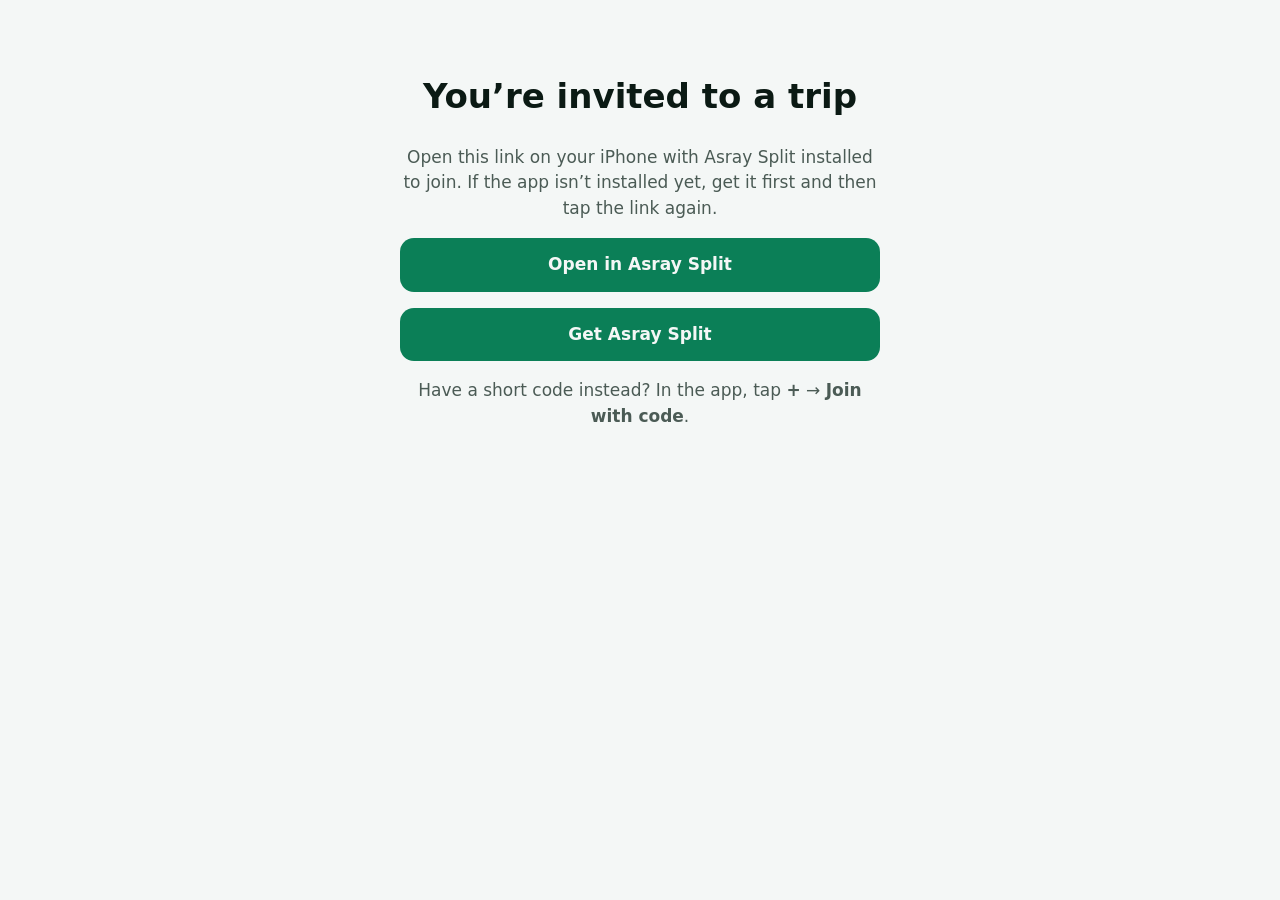
<file: web/join/index.html>
<!doctype html>
<html lang="en">
<head>
  <meta charset="utf-8">
  <meta name="viewport" content="width=device-width, initial-scale=1">
  <meta name="robots" content="noindex">
  <meta name="referrer" content="no-referrer">
  <title>Join a trip</title>
  <style>
    :root { --bg: #f4f7f6; --fg: #0b1a14; --brand: #0b7f57; --muted: #4b5b55; }
    @media (prefers-color-scheme: dark) { :root { --bg: #090e12; --fg: #eef5f2; --brand: #6eedb5; --muted: #9fb2ab; } }
    body { margin: 0; font: 17px/1.5 -apple-system, system-ui, sans-serif; background: var(--bg); color: var(--fg); }
    main { max-width: 480px; margin: 0 auto; padding: 48px 16px; text-align: center; }
    a.button { display: block; margin: 16px 0; padding: 14px; border-radius: 14px; background: var(--brand); color: var(--bg); text-decoration: none; font-weight: 600; }
    code { font-size: 1.4em; letter-spacing: .1em; }
    p { color: var(--muted); }
  </style>
</head>
<body>
<main>
  <h1>You’re invited to a trip</h1>
  <p>Open this link on your iPhone with Asray Split installed to join. If the app isn’t installed yet, get it first and then tap the link again.</p>
  <a class="button" id="open" href="#">Open in Asray Split</a>
  <a class="button" href="https://apps.apple.com/app/id0000000000">Get Asray Split</a>
  <p>Have a short code instead? In the app, tap <strong>+</strong> → <strong>Join with code</strong>.</p>
</main>
<script>
  // The invite token stays in the URL fragment/path only; nothing is sent to analytics.
  var token = location.pathname.split("/").filter(Boolean)[1] || new URLSearchParams(location.search).get("code") || "";
  if (/^[A-Za-z0-9_-]{8,64}$/.test(token)) document.getElementById("open").href = "asraysplit://join/" + token;
</script>
</body>
</html>
</file>
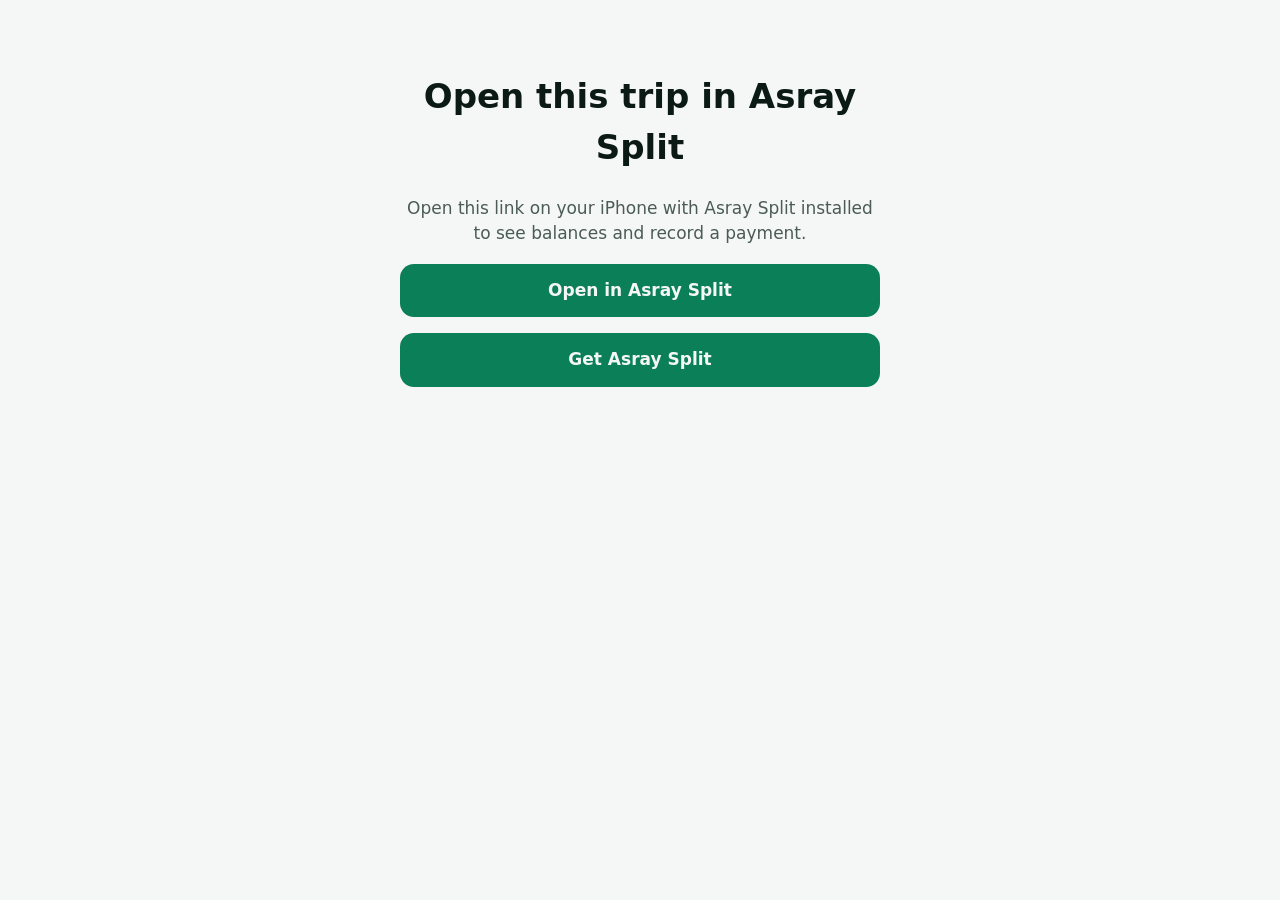
<file: web/trip/index.html>
<!doctype html>
<html lang="en">
<head>
  <meta charset="utf-8">
  <meta name="viewport" content="width=device-width, initial-scale=1">
  <meta name="robots" content="noindex">
  <meta name="referrer" content="no-referrer">
  <title>Open trip</title>
  <style>
    :root { --bg: #f4f7f6; --fg: #0b1a14; --brand: #0b7f57; --muted: #4b5b55; }
    @media (prefers-color-scheme: dark) { :root { --bg: #090e12; --fg: #eef5f2; --brand: #6eedb5; --muted: #9fb2ab; } }
    body { margin: 0; font: 17px/1.5 -apple-system, system-ui, sans-serif; background: var(--bg); color: var(--fg); }
    main { max-width: 480px; margin: 0 auto; padding: 48px 16px; text-align: center; }
    a.button { display: block; margin: 16px 0; padding: 14px; border-radius: 14px; background: var(--brand); color: var(--bg); text-decoration: none; font-weight: 600; }
    code { font-size: 1.4em; letter-spacing: .1em; }
    p { color: var(--muted); }
  </style>
</head>
<body>
<main>
  <h1>Open this trip in Asray Split</h1>
  <p>Open this link on your iPhone with Asray Split installed to see balances and record a payment.</p>
  <a class="button" id="open" href="#">Open in Asray Split</a>
  <a class="button" href="https://apps.apple.com/app/id0000000000">Get Asray Split</a>
  
</main>
<script>
  var parts = location.pathname.split("/").filter(Boolean);
  if (/^[0-9a-f-]{36}$/i.test(parts[1] || "")) document.getElementById("open").href = "asraysplit://trip/" + parts.slice(1).join("/");
</script>
</body>
</html>
</file>
